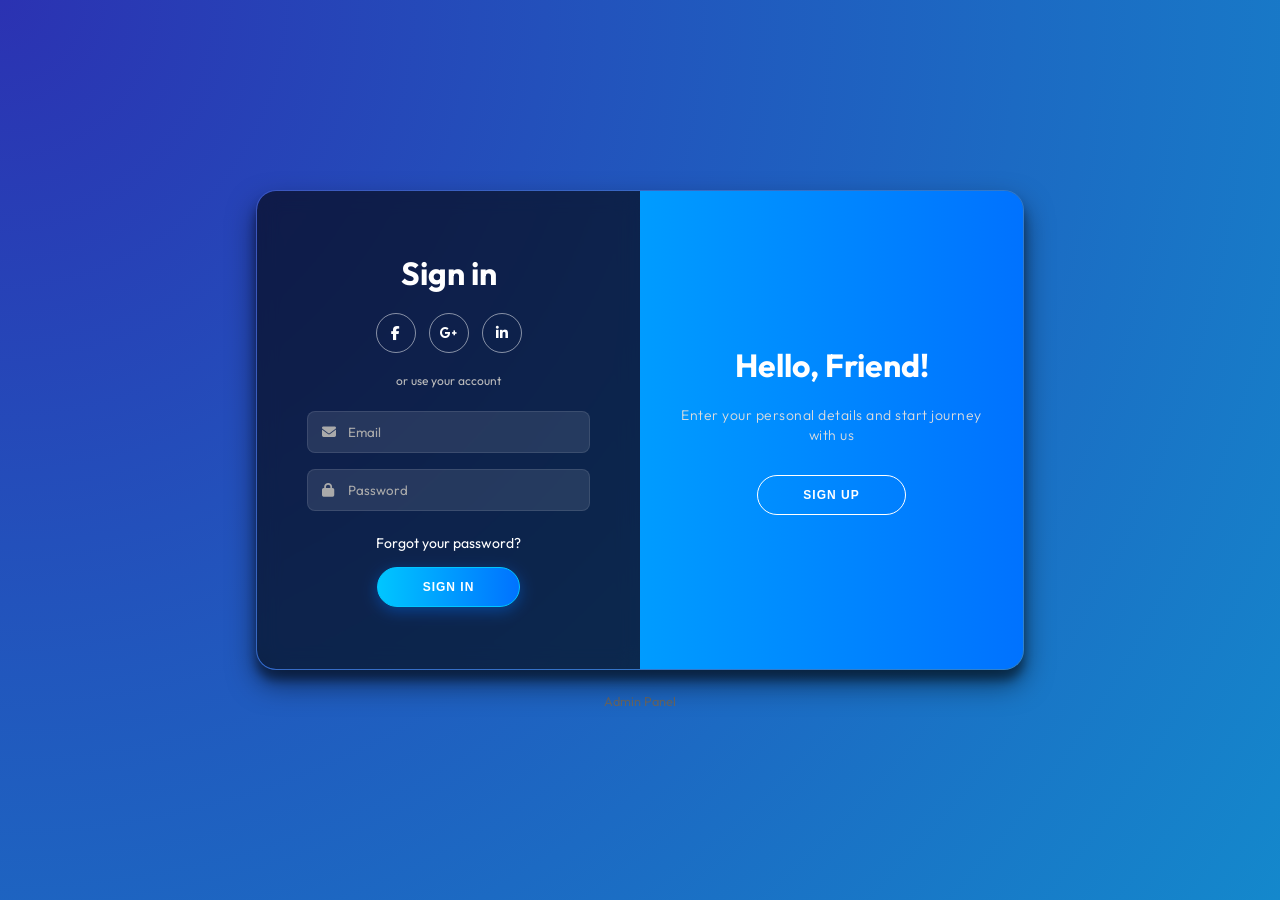
<file: index.html>
<!DOCTYPE html>
<html lang="en">

<head>
    <meta charset="UTF-8">
    <meta name="viewport" content="width=device-width, initial-scale=1.0">
    <title>Fancy Sign In & Sign Up</title>
    <!-- Google Fonts -->
    <link rel="preconnect" href="https://fonts.googleapis.com">
    <link rel="preconnect" href="https://fonts.gstatic.com" crossorigin>
    <link href="https://fonts.googleapis.com/css2?family=Outfit:wght@300;400;500;600;700&display=swap" rel="stylesheet">
    <!-- Icons -->
    <link rel="stylesheet" href="https://cdnjs.cloudflare.com/ajax/libs/font-awesome/6.4.0/css/all.min.css">
    <link rel="stylesheet" href="index.css">
</head>

<body>

    <div class="container" id="container">
        <!-- Sign Up Form -->
        <div class="form-container sign-up-container">
            <form action="#">
                <h1>Create Account</h1>
                <div class="social-container">
                    <a href="#" class="social"><i class="fab fa-facebook-f"></i></a>
                    <a href="#" class="social"><i class="fab fa-google-plus-g"></i></a>
                    <a href="#" class="social"><i class="fab fa-linkedin-in"></i></a>
                </div>
                <span>or use your email for registration</span>
                <div class="input-group">
                    <i class="fas fa-user"></i>
                    <input type="text" id="signupName" placeholder="Name" />
                </div>
                <div class="input-group">
                    <i class="fas fa-envelope"></i>
                    <input type="email" id="signupEmail" placeholder="Email" />
                </div>
                <div class="input-group">
                    <i class="fas fa-lock"></i>
                    <input type="password" id="signupPassword" placeholder="Password" />
                </div>
                <button id="signupBtn">Sign Up</button>
            </form>
        </div>

        <!-- Sign In Form -->
        <div class="form-container sign-in-container">
            <form action="#">
                <h1>Sign in</h1>
                <div class="social-container">
                    <a href="#" class="social"><i class="fab fa-facebook-f"></i></a>
                    <a href="#" class="social"><i class="fab fa-google-plus-g"></i></a>
                    <a href="#" class="social"><i class="fab fa-linkedin-in"></i></a>
                </div>
                <span>or use your account</span>
                <div class="input-group">
                    <i class="fas fa-envelope"></i>
                    <input type="email" id="signinEmail" placeholder="Email" />
                </div>
                <div class="input-group">
                    <i class="fas fa-lock"></i>
                    <input type="password" id="signinPassword" placeholder="Password" />
                </div>
                <a href="#" id="forgotPasswordLink">Forgot your password?</a>
                <button id="signinBtn">Sign In</button>
            </form>
        </div>

        <!-- Overlay -->
        <div class="overlay-container">
            <div class="overlay">
                <div class="overlay-panel overlay-left">
                    <h1>Welcome Back!</h1>
                    <p>To keep connected with us please login with your personal info</p>
                    <button class="ghost" id="signIn">Sign In</button>
                </div>
                <div class="overlay-panel overlay-right">
                    <h1>Hello, Friend!</h1>
                    <p>Enter your personal details and start journey with us</p>
                    <button class="ghost" id="signUp">Sign Up</button>
                </div>
            </div>
        </div>
    </div>

    <div style="text-align: center; margin-top: 20px;">
        <a href="admin.html" style="color: #666; font-size: 0.8em; text-decoration: none;">Admin Panel</a>
    </div>

    <script src="script.js"></script>
</body>

</html>
</file>
<file: index.css>
:root {
    --primary-color: #00c6ff;
    --secondary-color: #0072ff;
    --text-color: #fff;
    --bg-color: #121212;
    --white: #ffffff;
    --gray: #333;
    --gradient: linear-gradient(to right, #00c6ff, #0072ff);
}

* {
    box-sizing: border-box;
}

body {
    background: #121212;
    display: flex;
    justify-content: center;
    align-items: center;
    flex-direction: column;
    font-family: 'Outfit', sans-serif;
    height: 100vh;
    margin: 0;
    overflow: hidden;
    background: radial-gradient(circle at top left, #2b32b2, #1488cc);
}

h1 {
    font-weight: 700;
    margin: 0;
    color: var(--text-color);
}

h2 {
    text-align: center;
}

p {
    font-size: 14px;
    font-weight: 300;
    line-height: 20px;
    letter-spacing: 0.5px;
    margin: 20px 0 30px;
    color: #ddd;
}

span {
    font-size: 12px;
    margin-bottom: 15px;
    color: #bbb;
}

a {
    color: var(--text-color);
    font-size: 14px;
    text-decoration: none;
    margin: 15px 0;
    transition: color 0.3s;
}

a:hover {
    color: var(--primary-color);
    text-shadow: 0 0 5px rgba(0, 198, 255, 0.5);
}

button {
    border-radius: 20px;
    border: 1px solid var(--primary-color);
    background: var(--gradient);
    color: var(--white);
    font-size: 12px;
    font-weight: bold;
    padding: 12px 45px;
    letter-spacing: 1px;
    text-transform: uppercase;
    transition: transform 80ms ease-in, box-shadow 0.3s ease;
    cursor: pointer;
    box-shadow: 0 4px 15px rgba(0, 114, 255, 0.4);
}

button:active {
    transform: scale(0.95);
}

button:focus {
    outline: none;
}

button.ghost {
    background: transparent;
    border-color: var(--white);
    box-shadow: none;
}

button.ghost:hover {
    background: rgba(255, 255, 255, 0.1);
    box-shadow: 0 0 10px rgba(255, 255, 255, 0.2);
}

form {
    background-color: rgba(0, 0, 0, 0.6);
    /* Semi-transparent dark bg */
    backdrop-filter: blur(10px);
    display: flex;
    align-items: center;
    justify-content: center;
    flex-direction: column;
    padding: 0 50px;
    height: 100%;
    text-align: center;
}

.input-group {
    position: relative;
    width: 100%;
    margin: 8px 0;
}

.input-group i {
    position: absolute;
    top: 50%;
    transform: translateY(-50%);
    left: 15px;
    color: #aaa;
    font-size: 14px;
    transition: color 0.3s;
}

.input-group input:focus+i,
.input-group input:not(:placeholder-shown)+i {
    color: var(--primary-color);
}

input {
    background-color: rgba(255, 255, 255, 0.1);
    border: 1px solid rgba(255, 255, 255, 0.1);
    color: #fff;
    padding: 12px 15px 12px 40px;
    width: 100%;
    border-radius: 8px;
    outline: none;
    font-family: 'Outfit', sans-serif;
    transition: all 0.3s;
}

input::placeholder {
    color: #aaa;
}

input:focus {
    background-color: rgba(255, 255, 255, 0.15);
    border-color: var(--primary-color);
    box-shadow: 0 0 10px rgba(0, 198, 255, 0.2);
}

.container {
    background-color: transparent;
    border-radius: 20px;
    box-shadow: 0 14px 28px rgba(0, 0, 0, 0.5),
        0 10px 10px rgba(0, 0, 0, 0.4);
    position: relative;
    overflow: hidden;
    width: 768px;
    max-width: 100%;
    min-height: 480px;
    border: 1px solid rgba(255, 255, 255, 0.1);
}

.form-container {
    position: absolute;
    top: 0;
    height: 100%;
    transition: all 0.6s ease-in-out;
}

.sign-in-container {
    left: 0;
    width: 50%;
    z-index: 2;
}

.container.right-panel-active .sign-in-container {
    transform: translateX(100%);
}

.sign-up-container {
    left: 0;
    width: 50%;
    opacity: 0;
    z-index: 1;
}

.container.right-panel-active .sign-up-container {
    transform: translateX(100%);
    opacity: 1;
    z-index: 5;
    animation: show 0.6s;
}

@keyframes show {

    0%,
    49.99% {
        opacity: 0;
        z-index: 1;
    }

    50%,
    100% {
        opacity: 1;
        z-index: 5;
    }
}

.overlay-container {
    position: absolute;
    top: 0;
    left: 50%;
    width: 50%;
    height: 100%;
    overflow: hidden;
    transition: transform 0.6s ease-in-out;
    z-index: 100;
}

.container.right-panel-active .overlay-container {
    transform: translateX(-100%);
}

.overlay {
    background: linear-gradient(to right, #00c6ff, #0072ff);
    background-repeat: no-repeat;
    background-size: cover;
    background-position: 0 0;
    color: var(--white);
    position: relative;
    left: -100%;
    height: 100%;
    width: 200%;
    transform: translateX(0);
    transition: transform 0.6s ease-in-out;
}

.container.right-panel-active .overlay {
    transform: translateX(50%);
}

.overlay-panel {
    position: absolute;
    display: flex;
    align-items: center;
    justify-content: center;
    flex-direction: column;
    padding: 0 40px;
    text-align: center;
    top: 0;
    height: 100%;
    width: 50%;
    transform: translateX(0);
    transition: transform 0.6s ease-in-out;
}

.overlay-left {
    transform: translateX(-20%);
}

.container.right-panel-active .overlay-left {
    transform: translateX(0);
}

.overlay-right {
    right: 0;
    transform: translateX(0);
}

.container.right-panel-active .overlay-right {
    transform: translateX(20%);
}

.social-container {
    margin: 20px 0;
}

.social-container a {
    border: 1px solid #DDDDDD;
    border-radius: 50%;
    display: inline-flex;
    justify-content: center;
    align-items: center;
    margin: 0 5px;
    height: 40px;
    width: 40px;
    transition: all 0.3s;
    color: #fff;
    border-color: rgba(255, 255, 255, 0.5);
}

.social-container a:hover {
    border-color: var(--primary-color);
    background-color: var(--primary-color);
    color: white;
    box-shadow: 0 0 10px rgba(0, 198, 255, 0.5);
}
</file>
